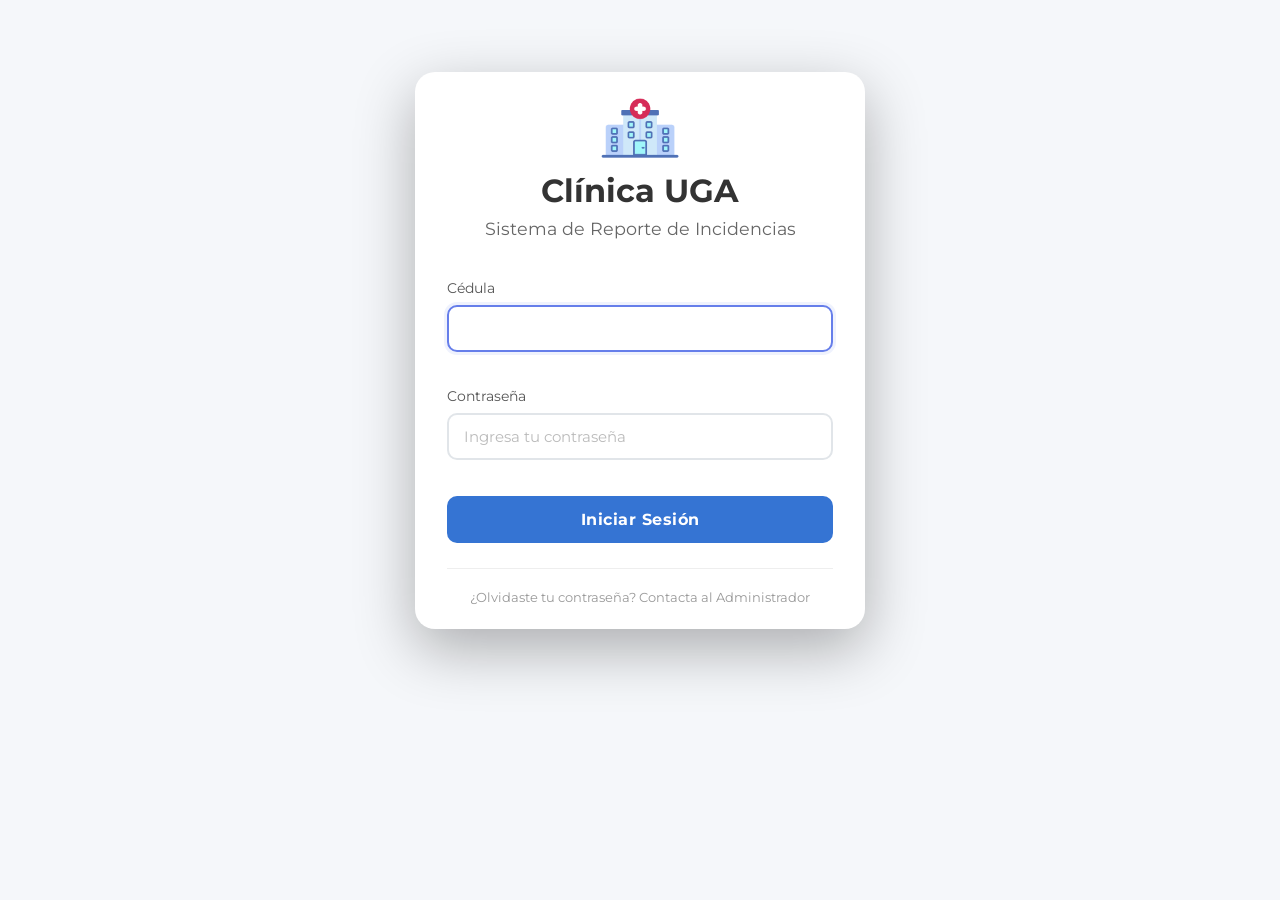
<file: index.html>
<!doctype html>
<html lang="es">
  <head>
    <meta charset="UTF-8" />
    <meta name="viewport" content="width=device-width, initial-scale=1.0" />
    <link rel="stylesheet" href="frontend/assets/css/global.css" />
    <link rel="stylesheet" href="frontend/assets/css/fonts.css" />
    <link
      rel="shortcut icon"
      href="/reporte-incidencias/public/favicon.ico"
      type="image/x-icon"
    />

    <title>Reporte de Incidencias</title>
  </head>
  <body>
    <!-- Barra de navegación -->
    <nav class="navbar">
      <div class="nav-container">
        <div class="nav-brand">
          <h1>Reporte de Incidencias</h1>
        </div>

        <ul class="nav-menu">
          <li><a href="index.html" class="active">Inicio</a></li>
          <li>
            <a href="frontend/modulos/reportes/index.html">Reportes</a>
          </li>
          <li><a href="frontend/modulos/equipos/index.html">Equipos</a></li>
          <li><a href="frontend/modulos/fallas/index.html">Fallas</a></li>
          <li>
            <a href="frontend/modulos/observaciones/index.html"
              >Observaciones</a
            >
          </li>
          <li>
            <a href="frontend/modulos/usuarios/index.html">Usuarios</a>
          </li>
          <li>
            <a href="frontend/modulos/auditoria/index.html">Auditoría</a>
          </li>
          <li><a href="#" onclick="cerrarSesion()">Cerrar Sesión</a></li>
        </ul>

        <!-- Información del Usuario -->
        <div class="user-info" id="userInfo">
          <span id="nombreUsuario">Cargando...</span>
          <span class="badge" id="rolUsuario">ROL</span>
        </div>
      </div>
    </nav>

    <!-- Contenido principal -->
    <div class="container">
      <div class="welcome-section">
        <h2>Sistema web para el Reporte de Incidencias</h2>
        <p id="mensajeBienvenida"></p>
      </div>

      <!-- Tarjetas de acceso rápido -->
      <div class="modules-grid">
        <div
          class="module-card"
          onclick="
            window.location.href = 'frontend/modulos/reportes/index.html'
          "
        >
          <div class="module-icon">📋</div>
          <h3>Reportes</h3>
          <p>Gestiona los reportes de incidencias</p>
          <span class="badge-count" id="totalReportes">0</span>
        </div>

        <div
          class="module-card"
          onclick="window.location.href = 'frontend/modulos/equipos/index.html'"
        >
          <div class="module-icon">🖥️</div>
          <h3>Equipos</h3>
          <p>Administra los equipos de la clínica</p>
          <span class="badge-count" id="totalEquipos">0</span>
        </div>

        <div
          class="module-card"
          onclick="window.location.href = 'frontend/modulos/fallas/index.html'"
        >
          <div class="module-icon">⚠️</div>
          <h3>Fallas</h3>
          <p>Catálogo de fallas comunes</p>
          <span class="badge-count" id="totalFallas">0</span>
        </div>

        <div
          class="module-card"
          onclick="
            window.location.href = 'frontend/modulos/observaciones/index.html'
          "
        >
          <div class="module-icon">💬</div>
          <h3>Observaciones</h3>
          <p>Registro de observaciones generales</p>
          <span class="badge-count" id="totalObservaciones">0</span>
        </div>

        <div
          class="module-card"
          onclick="
            window.location.href = 'frontend/modulos/usuarios/index.html'
          "
        >
          <div class="module-icon">👤</div>
          <h3>Usuarios</h3>
          <p>Gestión de usuarios del sistema</p>
          <span class="badge-count" id="totalUsuarios">0</span>
        </div>
        <div
          class="module-card"
          onclick="
            window.location.href = 'frontend/modulos/auditoria/index.html'
          "
        >
          <div class="module-icon">🔍</div>
          <h3>Auditoría</h3>
          <p>Registro de movimientos del sistema</p>
          <span class="badge-count" id="totalAuditoria">0</span>
        </div>
      </div>
    </div>

    <script src="frontend/assets/js/api.js"></script>
    <script src="frontend/assets/js/auth.js"></script>
    <script src="frontend/assets/js/permisos.js"></script>
    <script src="frontend/assets/js/main.js"></script>
  </body>
</html>
</file>
<file: frontend/assets/css/global.css>
/* Estilos generales */
* {
  margin: 0;
  padding: 0;
  box-sizing: border-box;
  font-family: Montserrat, sans-serif;
}

:root {
  /* Colores del sistema */
  --main-color: rgb(53, 116, 211);

  /* Colores de los textos */
  --first-text-color: #333;
  --secondary-text-color: #ffffff;
  --tertiary-text-color: #ffffffd3;

  /* Colores de acciones */
  --blue-color: rgb(53, 116, 211);
  --white-color: #ffffff;
}

body {
  background: #f5f7fa;
  color: #333;
  min-height: 100vh;
  padding-top: 72px;
}

/* Header y navegación lateral */
.site-header {
  background: var(--main-color);
  color: white;
  height: 72px;
  display: flex;
  align-items: center;
  padding: 0 24px 0 76px;
  box-shadow: 0 2px 10px rgba(0, 0, 0, 0.12);
  position: fixed;
  inset: 0 0 auto;
  z-index: 1000;
}

.site-header h1 {
  font-size: 20px;
  font-weight: 700;
}

.menu-toggle {
  position: fixed;
  top: 16px;
  left: 20px;
  z-index: 1100;
  width: 40px;
  height: 40px;
  border: 1px solid rgba(255, 255, 255, 0.35);
  border-radius: 8px;
  background: rgba(255, 255, 255, 0.14);
  color: white;
  cursor: pointer;
  font-size: 24px;
  line-height: 1;
}

.menu-toggle:hover,
.menu-toggle:focus-visible {
  background: rgba(255, 255, 255, 0.26);
}

.navbar {
  position: fixed;
  top: 72px;
  bottom: 0;
  left: 0;
  width: 260px;
  padding: 24px 16px;
  background: var(--white-color);
  box-shadow: 4px 0 18px rgba(22, 32, 62, 0.18);
  transform: translateX(-100%);
  transition: transform 0.25s ease;
  z-index: 1050;
}

.navbar.is-open {
  transform: translateX(0);
}

.nav-container {
  display: flex;
  flex-direction: column;
  align-items: stretch;
  height: 100%;
}

.nav-brand {
  display: none;
}

.nav-brand h2 {
  font-size: 20px;
  font-weight: 700;
}

.nav-brand .subtitle {
  font-size: 12px;
  opacity: 0.8;
  font-weight: 300;
}

.nav-menu {
  display: flex;
  flex-direction: column;
  list-style: none;
  gap: 6px;
  align-items: stretch;
}

.nav-menu li a {
  color: var(--first-text-color);
  text-decoration: none;
  display: block;
  padding: 12px 15px;
  border-radius: 8px;
  font-size: 14px;
  transition: all 0.3s ease;
}

.nav-menu li a:hover {
  color: var(--blue-color);
  background: rgba(52, 142, 245, 0.264);
}

.nav-menu li a.active {
  color: var(--blue-color);
  font-weight: bold;
}

.user-info {
  display: flex;
  align-items: center;
  gap: 10px;
  color: white;
  font-size: 14px;
  margin-top: auto;
  padding: 16px 4px 4px;
}

.user-info .badge {
  background: rgba(255, 255, 255, 0.2);
  padding: 4px 12px;
  border-radius: 20px;
  font-size: 12px;
  font-weight: 500;
}

/* Contenedor principal */
.container {
  max-width: 1200px;
  margin: 30px auto;
  padding: 0 20px;
}

/* Sección de bienvenida */
.welcome-section {
  display: flex;
  flex-direction: column;
  justify-content: center;
  align-items: center;
  gap: 1rem;

  text-align: center;
  padding: 1.5rem 2rem 1.8rem;
  margin-bottom: 4rem;
  background: white;
  border-radius: 15px;
  box-shadow: 0 2px 10px rgba(0, 0, 0, 0.05);
}

.welcome-section h2 {
  font-size: 1.7rem;
  color: #333;
}

.welcome-section p {
  color: #666;
  font-size: 16px;
}

/* Grid de módulos */
.modules-grid {
  display: grid;
  grid-template-columns: repeat(auto-fit, minmax(200px, 1fr));
  gap: 20px;
  margin-bottom: 40px;
}

.module-card {
  background: white;
  padding: 25px 20px;
  border-radius: 15px;
  box-shadow: 0 2px 10px rgba(0, 0, 0, 0.05);
  text-align: center;
  cursor: pointer;
  transition: all 0.3s ease;
  position: relative;
}

.module-card:hover {
  transform: translateY(-5px);
  box-shadow: 0 10px 30px rgba(0, 0, 0, 0.1);
}

.module-icon {
  font-size: 40px;
  margin-bottom: 10px;
}

.module-card h3 {
  font-size: 16px;
  color: #333;
  margin-bottom: 5px;
}

.module-card p {
  color: #666;
  font-size: 13px;
}

.badge-count {
  position: absolute;
  top: -10px;
  right: -10px;
  background: #667eea;
  color: white;
  width: 30px;
  height: 30px;
  border-radius: 50%;
  display: flex;
  align-items: center;
  justify-content: center;
  font-size: 14px;
  font-weight: 600;
  box-shadow: 0 2px 10px rgba(102, 126, 234, 0.4);
}

/* Actividad reciente */
.recent-activity {
  background: white;
  padding: 25px;
  border-radius: 15px;
  box-shadow: 0 2px 10px rgba(0, 0, 0, 0.05);
}

.recent-activity h3 {
  margin-bottom: 20px;
  color: #333;
}

.recent-activity ul {
  list-style: none;
}

.recent-activity ul li {
  padding: 15px 0;
  border-bottom: 1px solid #f0f0f0;
  display: flex;
  align-items: center;
  gap: 15px;
}

.recent-activity ul li:last-child {
  border-bottom: none;
}

.recent-activity ul li .activity-icon {
  font-size: 20px;
}

.recent-activity ul li div {
  flex: 1;
}

.recent-activity ul li div strong {
  display: block;
  color: #333;
}

.recent-activity ul li div p {
  color: #666;
  font-size: 14px;
  margin: 3px 0;
}

.recent-activity ul li div small {
  color: #999;
  font-size: 12px;
}

/* Badges de estado */
.badge {
  padding: 4px 12px;
  border-radius: 20px;
  font-size: 12px;
  font-weight: 500;
}

.badge-pendiente {
  background: #fff3cd;
  color: #856404;
}

.badge-en_revision {
  background: #cce5ff;
  color: #004085;
}

.badge-revisado {
  background: #d4edda;
  color: #155724;
}

/* Texto */
.text-muted {
  color: #999;
  text-align: center;
  padding: 20px;
}

/* Responsive */
@media (max-width: 768px) {
  .modules-grid {
    grid-template-columns: repeat(2, 1fr);
  }
}

@media (max-width: 480px) {
  .modules-grid {
    grid-template-columns: 1fr;
  }
}
</file>
<file: frontend/assets/css/fonts.css>
/* Tipografia Monserrat (400 y 700) */

/* Tipografia regular (400) */
@font-face {
  font-family: Montserrat;
  src: url("../fonts/Montserrat-Regular.ttf") format("truetype");
  font-weight: 400;
}

/* Tipografia bold o negrita (700) */
@font-face {
  font-family: Montserrat;
  src: url("../fonts/Montserrat-Bold.ttf") format("truetype");
  font-weight: 700;
}
</file>
<file: frontend/assets/css/login.css>
.login {
  margin: auto;
  max-width: 450px;
  border-radius: 20px;
  background: var(--white-color);
  padding: 1rem 2rem 1.5rem;
  box-shadow: 0 20px 60px rgba(0, 0, 0, 0.3);
}

.login-header {
  text-align: center;
  margin-bottom: 2rem;
  display: flex;
  flex-direction: column;
  gap: 0.5rem;
}

.logo {
  display: flex;
  align-items: center;
  justify-content: center;
  flex-direction: column;
  gap: 0.2rem;
}

.logo .icon {
  width: 5rem;
}

.logo h1 {
  font-size: 2rem;
  color: #333;
  font-weight: 700;
}

.login-header h2 {
  font-size: 1.1rem;
  color: #666;
  font-weight: 500;
  margin-bottom: 8px;
}

.login-header p {
  color: #999;
  font-size: 14px;
}

#loginForm {
  display: flex;
  flex-direction: column;
  gap: 2.2rem;
}

.form-group label {
  display: block;
  margin-bottom: 8px;
  color: #555;
  font-size: 14px;
  font-weight: 500;
}

.form-group input {
  width: 100%;
  padding: 12px 15px;
  border: 2px solid #e1e5e9;
  border-radius: 10px;
  font-size: 15px;
  transition: all 0.3s ease;
  outline: none;
}

.form-group input:focus {
  border-color: #667eea;
  box-shadow: 0 0 0 3px rgba(102, 126, 234, 0.1);
}

.form-group input::placeholder {
  color: #bbb;
}

.error-message {
  background: #fee;
  color: #d32f2f;
  padding: 12px;
  border-radius: 10px;
  font-size: 0.9rem;
  border: 1px solid #fcc;
  text-align: center;
}

.btn-login {
  width: 100%;
  padding: 14px;
  background-color: var(--main-color);
  color: white;
  border: none;
  border-radius: 10px;
  font-size: 16px;
  font-weight: 600;
  cursor: pointer;
  transition: all 0.3s ease;
  letter-spacing: 0.5px;
}

.btn-login:hover {
  box-shadow: 0 5px 20px rgba(15, 50, 166, 0.4);
}

.btn-login:active {
  transform: translateY(0);
}

.btn-login:disabled {
  opacity: 0.7;
  cursor: not-allowed;
  transform: none;
}

.login-footer {
  text-align: center;
  margin-top: 25px;
  padding-top: 20px;
  border-top: 1px solid #eee;
}

.login-footer p {
  color: #999;
  font-size: 13px;
}

/* Animación */
@keyframes fadeIn {
  from {
    opacity: 0;
    transform: translateY(-20px);
  }
  to {
    opacity: 1;
    transform: translateY(0);
  }
}

/* Responsive */
@media (width <= 480px) {
  .login {
    width: 90%;
  }

  .logo .icon {
    width: 4rem;
  }

  .logo h1 {
    font-size: 1.7rem;
  }
}
</file>
